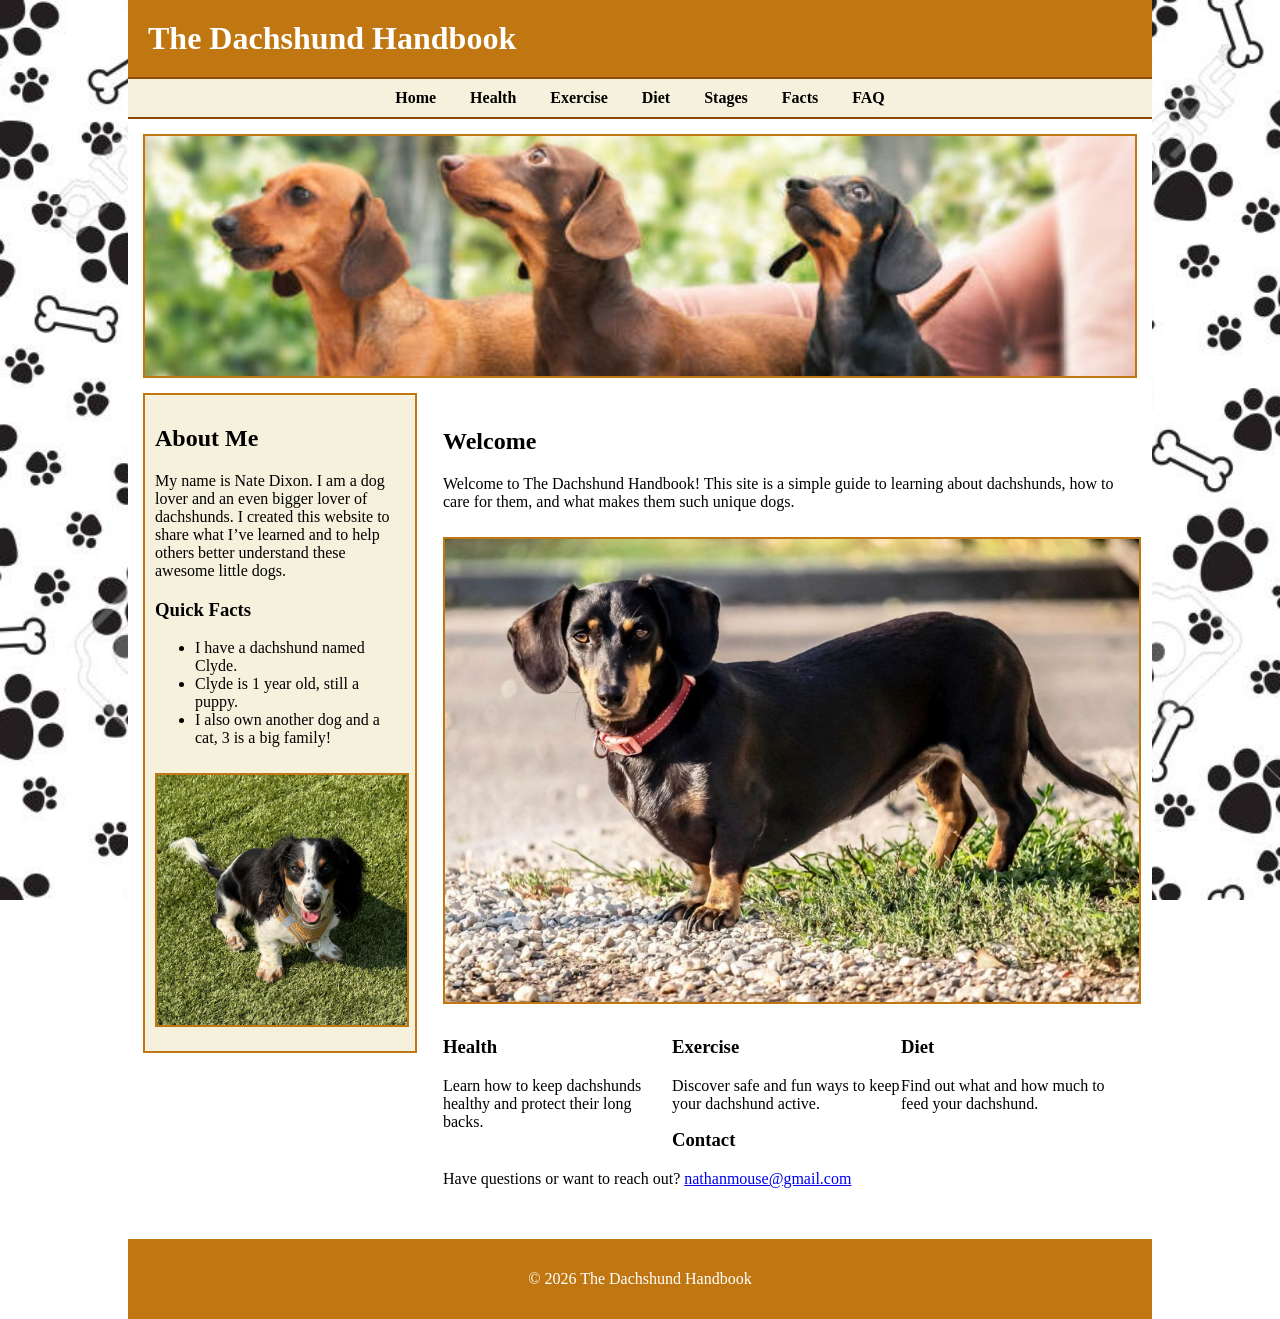
<file: index.html>
<!DOCTYPE html>
<html lang="en">
<head>
<meta charset="UTF-8">
<title>The Dachshund Handbook</title>
<link rel="stylesheet" href="style.css">
</head>

<body>
<div id="wrapper">

<header>
  <h1>The Dachshund Handbook</h1>
</header>

<nav>
  <a href="index.html">Home</a>
  <a href="health.html">Health</a>
  <a href="exercise.html">Exercise</a>
  <a href="diet.html">Diet</a>
  <a href="stages.html">Stages</a>
  <a href="facts.html">Facts</a>
  <a href="faq.html">FAQ</a>
</nav>

<div id="hero"></div>

<aside>
  <h2>About Me</h2>

  <p>
    My name is Nate Dixon. I am a dog lover and an even bigger lover of dachshunds.
    I created this website to share what I’ve learned and to help others better
    understand these awesome little dogs.
  </p>

  <h3>Quick Facts</h3>
  <ul>
    <li>I have a dachshund named Clyde.</li>
    <li>Clyde is 1 year old, still a puppy.</li>
    <li>I also own another dog and a cat, 3 is a big family!</li>
  </ul>

  <img src="clyde.jpg" alt="My dachshund Clyde" width="200">
</aside>

<main>
  <h2>Welcome</h2>

  <p>
    Welcome to The Dachshund Handbook! This site is a simple guide to learning
    about dachshunds, how to care for them, and what makes them such unique dogs.
  </p>

  <img src="homedach-1.jpg" width="100%">

  <div class="section">
    <h3>Health</h3>
    <p>Learn how to keep dachshunds healthy and protect their long backs.</p>
  </div>

  <div class="section">
    <h3>Exercise</h3>
    <p>Discover safe and fun ways to keep your dachshund active.</p>
  </div>

  <div class="section">
    <h3>Diet</h3>
    <p>Find out what and how much to feed your dachshund.</p>
  </div>

  <h3>Contact</h3>
  <p>
    Have questions or want to reach out?
    <a href="mailto:nathanmouse@gmail.com">nathanmouse@gmail.com</a>
  </p>
</main>

<footer>
  <p>© 2026 The Dachshund Handbook</p>
</footer>

</div>
</body>
</html>
</file>
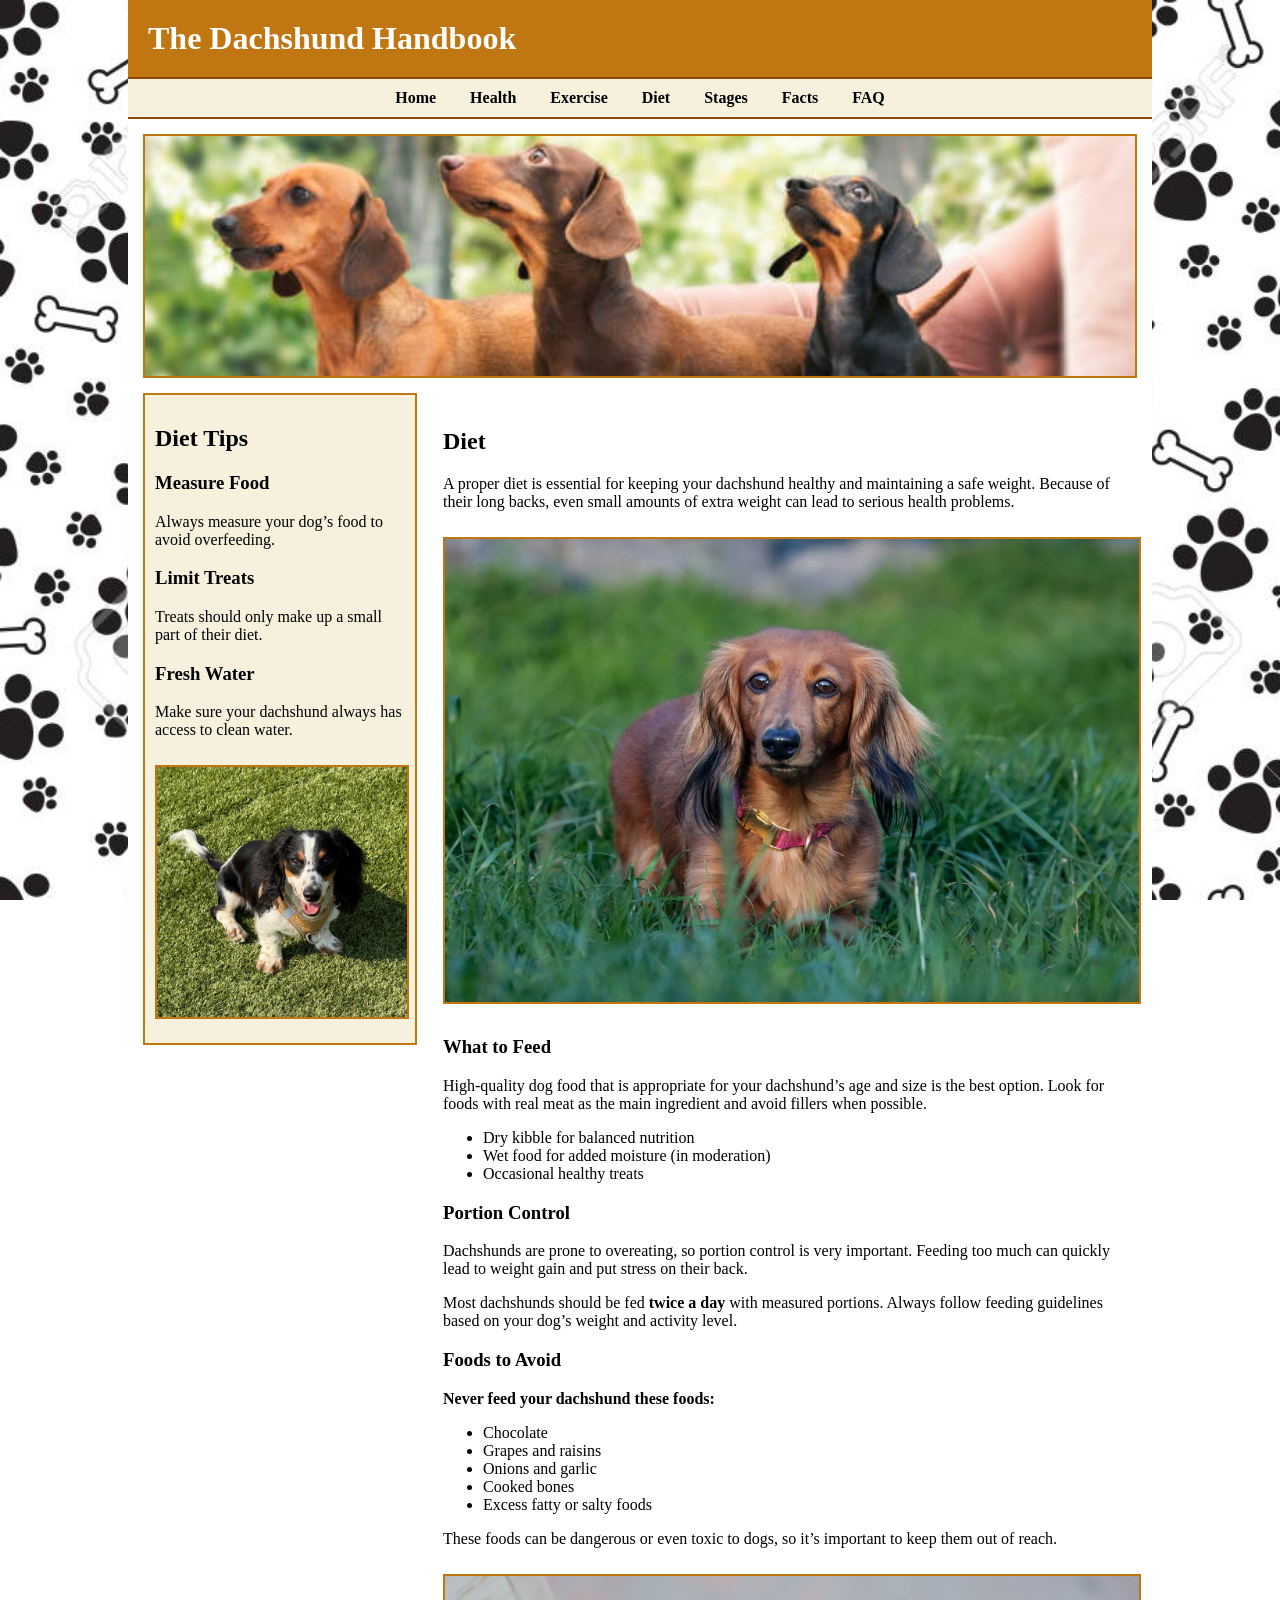
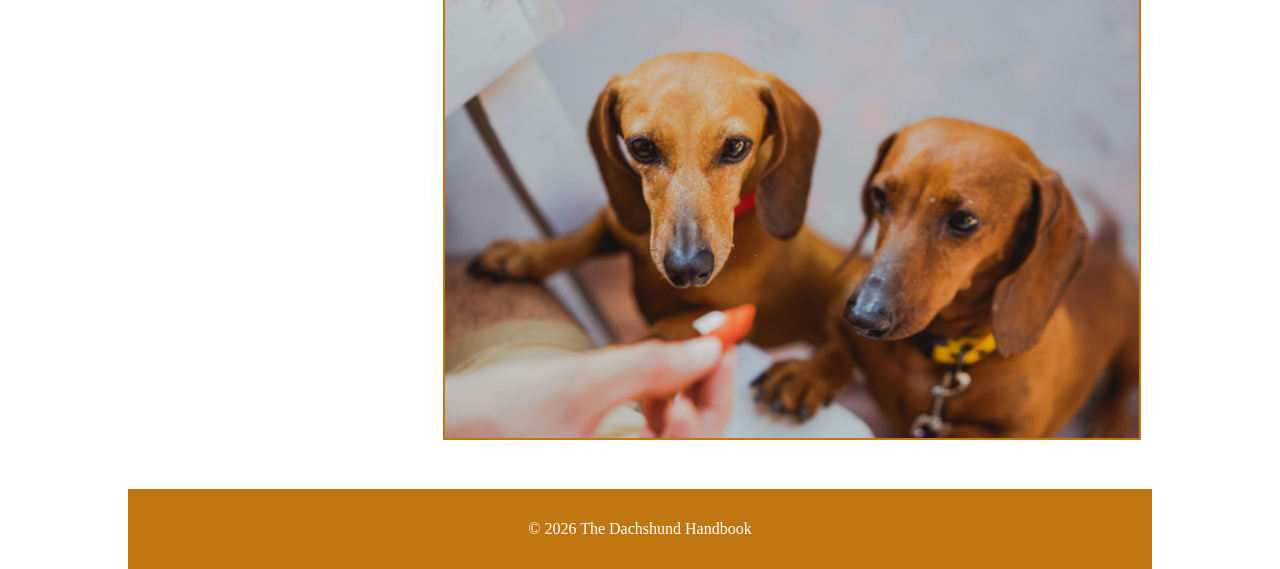
<file: diet.html>
<!DOCTYPE html>
<html lang="en">
<head>
<meta charset="UTF-8">
<title>Dachshund Diet</title>
<link rel="stylesheet" href="style.css">
</head>

<body>

<div id="wrapper">

<header>
  <h1>The Dachshund Handbook</h1>
</header>

<nav>
  <a href="index.html">Home</a>
  <a href="health.html">Health</a>
  <a href="exercise.html">Exercise</a>
  <a href="diet.html">Diet</a>
  <a href="stages.html">Stages</a>
  <a href="facts.html">Facts</a>
  <a href="faq.html">FAQ</a>
</nav>

<div id="hero"></div>

<aside>
  <h2>Diet Tips</h2>

  <h3>Measure Food</h3>
  <p>Always measure your dog’s food to avoid overfeeding.</p>

  <h3>Limit Treats</h3>
  <p>Treats should only make up a small part of their diet.</p>

  <h3>Fresh Water</h3>
  <p>Make sure your dachshund always has access to clean water.</p>

  <img src="clyde.jpg" alt="Clyde the dachshund">
</aside>

<main>
  <h2>Diet</h2>

  <p>
    A proper diet is essential for keeping your dachshund healthy and
    maintaining a safe weight. Because of their long backs, even small
    amounts of extra weight can lead to serious health problems.
  </p>

  <img src="dachshund12.jpg" alt="Dachshund eating">

  <h3>What to Feed</h3>
  <p>
    High-quality dog food that is appropriate for your dachshund’s age
    and size is the best option. Look for foods with real meat as the
    main ingredient and avoid fillers when possible.
  </p>

  <ul>
    <li>Dry kibble for balanced nutrition</li>
    <li>Wet food for added moisture (in moderation)</li>
    <li>Occasional healthy treats</li>
  </ul>

  <h3>Portion Control</h3>
  <p>
    Dachshunds are prone to overeating, so portion control is very important.
    Feeding too much can quickly lead to weight gain and put stress on their back.
  </p>

  <p>
    Most dachshunds should be fed <strong>twice a day</strong> with measured portions.
    Always follow feeding guidelines based on your dog’s weight and activity level.
  </p>

  <h3>Foods to Avoid</h3>

  <p><strong>Never feed your dachshund these foods:</strong></p>
  <ul>
    <li>Chocolate</li>
    <li>Grapes and raisins</li>
    <li>Onions and garlic</li>
    <li>Cooked bones</li>
    <li>Excess fatty or salty foods</li>
  </ul>

  <p>
    These foods can be dangerous or even toxic to dogs, so it’s important
    to keep them out of reach.
  </p>

  <img src="dachshund13.jpg" alt="Dachshund with food">
</main>

<footer>
  <p>© 2026 The Dachshund Handbook</p>
</footer>

</div>

</body>
</html>
</file>
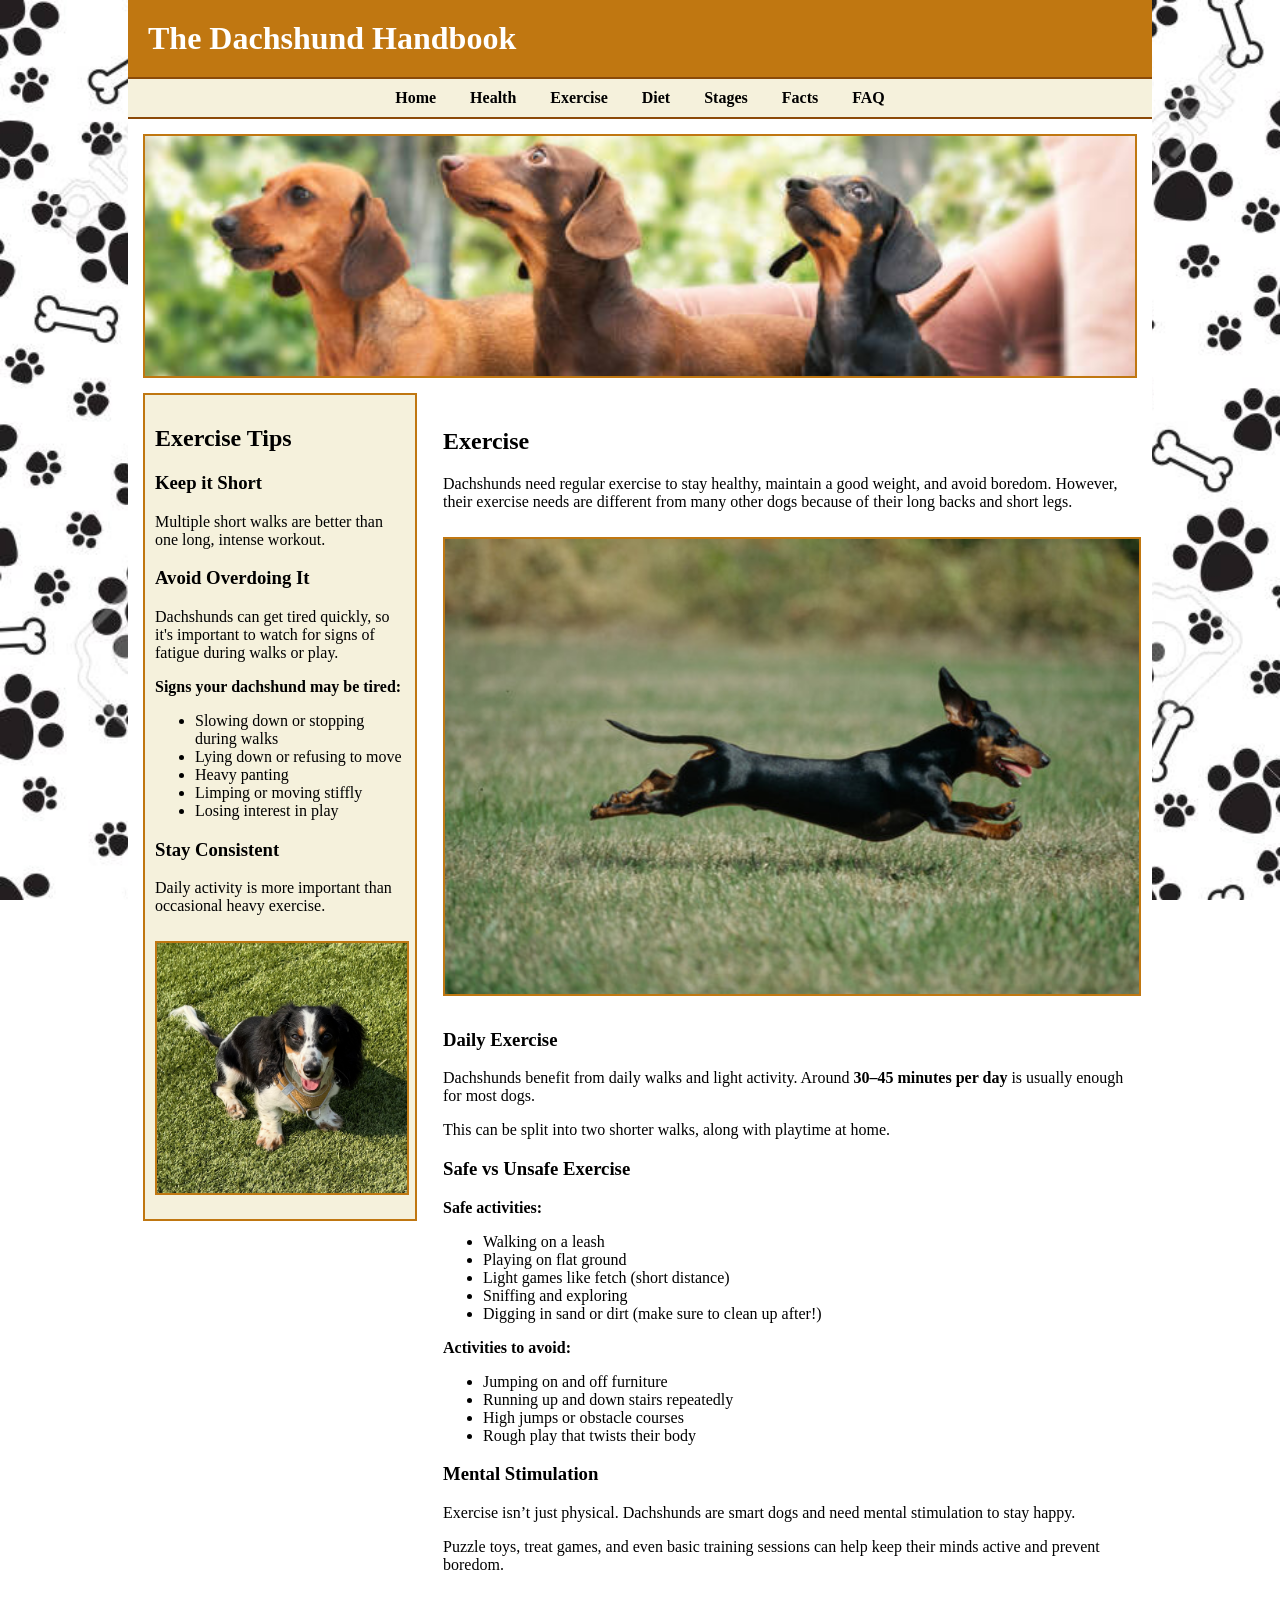
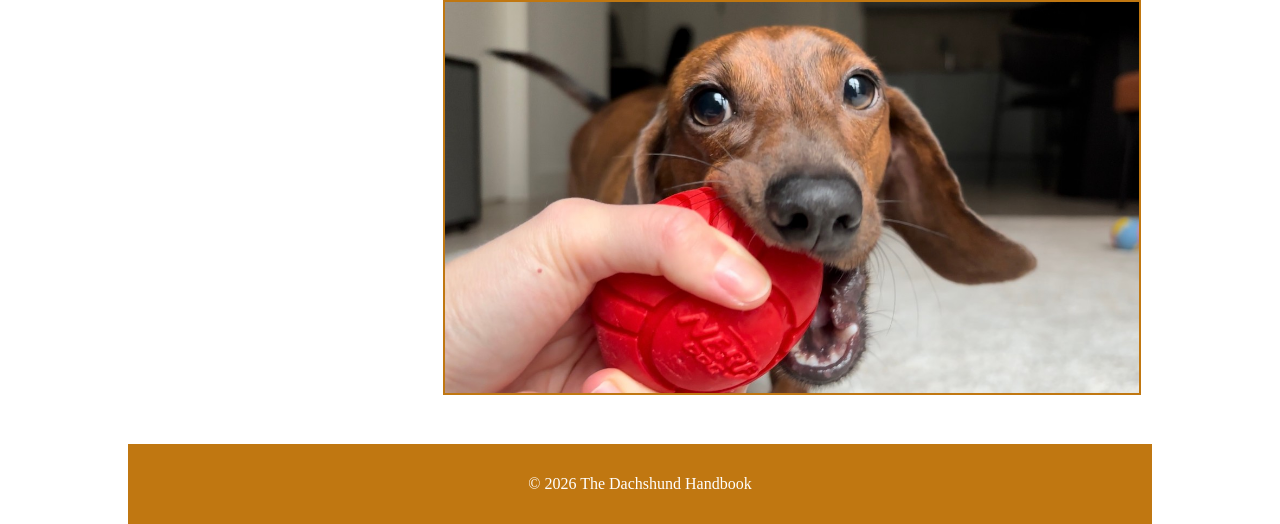
<file: exercise.html>
<!DOCTYPE html>
<html lang="en">
<head>
<meta charset="UTF-8">
<title>Dachshund Exercise</title>
<link rel="stylesheet" href="style.css">
</head>

<body>
<div id="wrapper">

<header>
  <h1>The Dachshund Handbook</h1>
</header>

<nav>
  <a href="index.html">Home</a>
  <a href="health.html">Health</a>
  <a href="exercise.html">Exercise</a>
  <a href="diet.html">Diet</a>
  <a href="stages.html">Stages</a>
  <a href="facts.html">Facts</a>
  <a href="faq.html">FAQ</a>
</nav>

<div id="hero"></div>

<aside>
  <h2>Exercise Tips</h2>

  <h3>Keep it Short</h3>
  <p>Multiple short walks are better than one long, intense workout.</p>

  <h3>Avoid Overdoing It</h3>
  <p>
    Dachshunds can get tired quickly, so it's important to watch for signs
    of fatigue during walks or play.
  </p>

  <p><strong>Signs your dachshund may be tired:</strong></p>
  <ul>
    <li>Slowing down or stopping during walks</li>
    <li>Lying down or refusing to move</li>
    <li>Heavy panting</li>
    <li>Limping or moving stiffly</li>
    <li>Losing interest in play</li>
  </ul>

  <h3>Stay Consistent</h3>
  <p>Daily activity is more important than occasional heavy exercise.</p>

  <img src="clyde.jpg" alt="Clyde the dachshund">
</aside>

<main>
  <h2>Exercise</h2>

  <p>
    Dachshunds need regular exercise to stay healthy, maintain a good weight,
    and avoid boredom. However, their exercise needs are different from many
    other dogs because of their long backs and short legs.
  </p>

  <img src="dachshund3.jpg" alt="Dachshund walking">

  <h3>Daily Exercise</h3>
  <p>
    Dachshunds benefit from daily walks and light activity. Around
    <strong>30–45 minutes per day</strong> is usually enough for most dogs.
  </p>

  <p>
    This can be split into two shorter walks, along with playtime at home.
  </p>

  <h3>Safe vs Unsafe Exercise</h3>

  <p><strong>Safe activities:</strong></p>
  <ul>
    <li>Walking on a leash</li>
    <li>Playing on flat ground</li>
    <li>Light games like fetch (short distance)</li>
    <li>Sniffing and exploring</li>
    <li>Digging in sand or dirt (make sure to clean up after!)</li>
  </ul>

  <p><strong>Activities to avoid:</strong></p>
  <ul>
    <li>Jumping on and off furniture</li>
    <li>Running up and down stairs repeatedly</li>
    <li>High jumps or obstacle courses</li>
    <li>Rough play that twists their body</li>
  </ul>

  <h3>Mental Stimulation</h3>
  <p>
    Exercise isn’t just physical. Dachshunds are smart dogs and need mental
    stimulation to stay happy.
  </p>

  <p>
    Puzzle toys, treat games, and even basic training sessions can help keep
    their minds active and prevent boredom.
  </p>

  <img src="dachshund4.jpg" alt="Dachshund playing">
</main>

<footer>
  <p>© 2026 The Dachshund Handbook</p>
</footer>

</div>
</body>
</html>
</file>
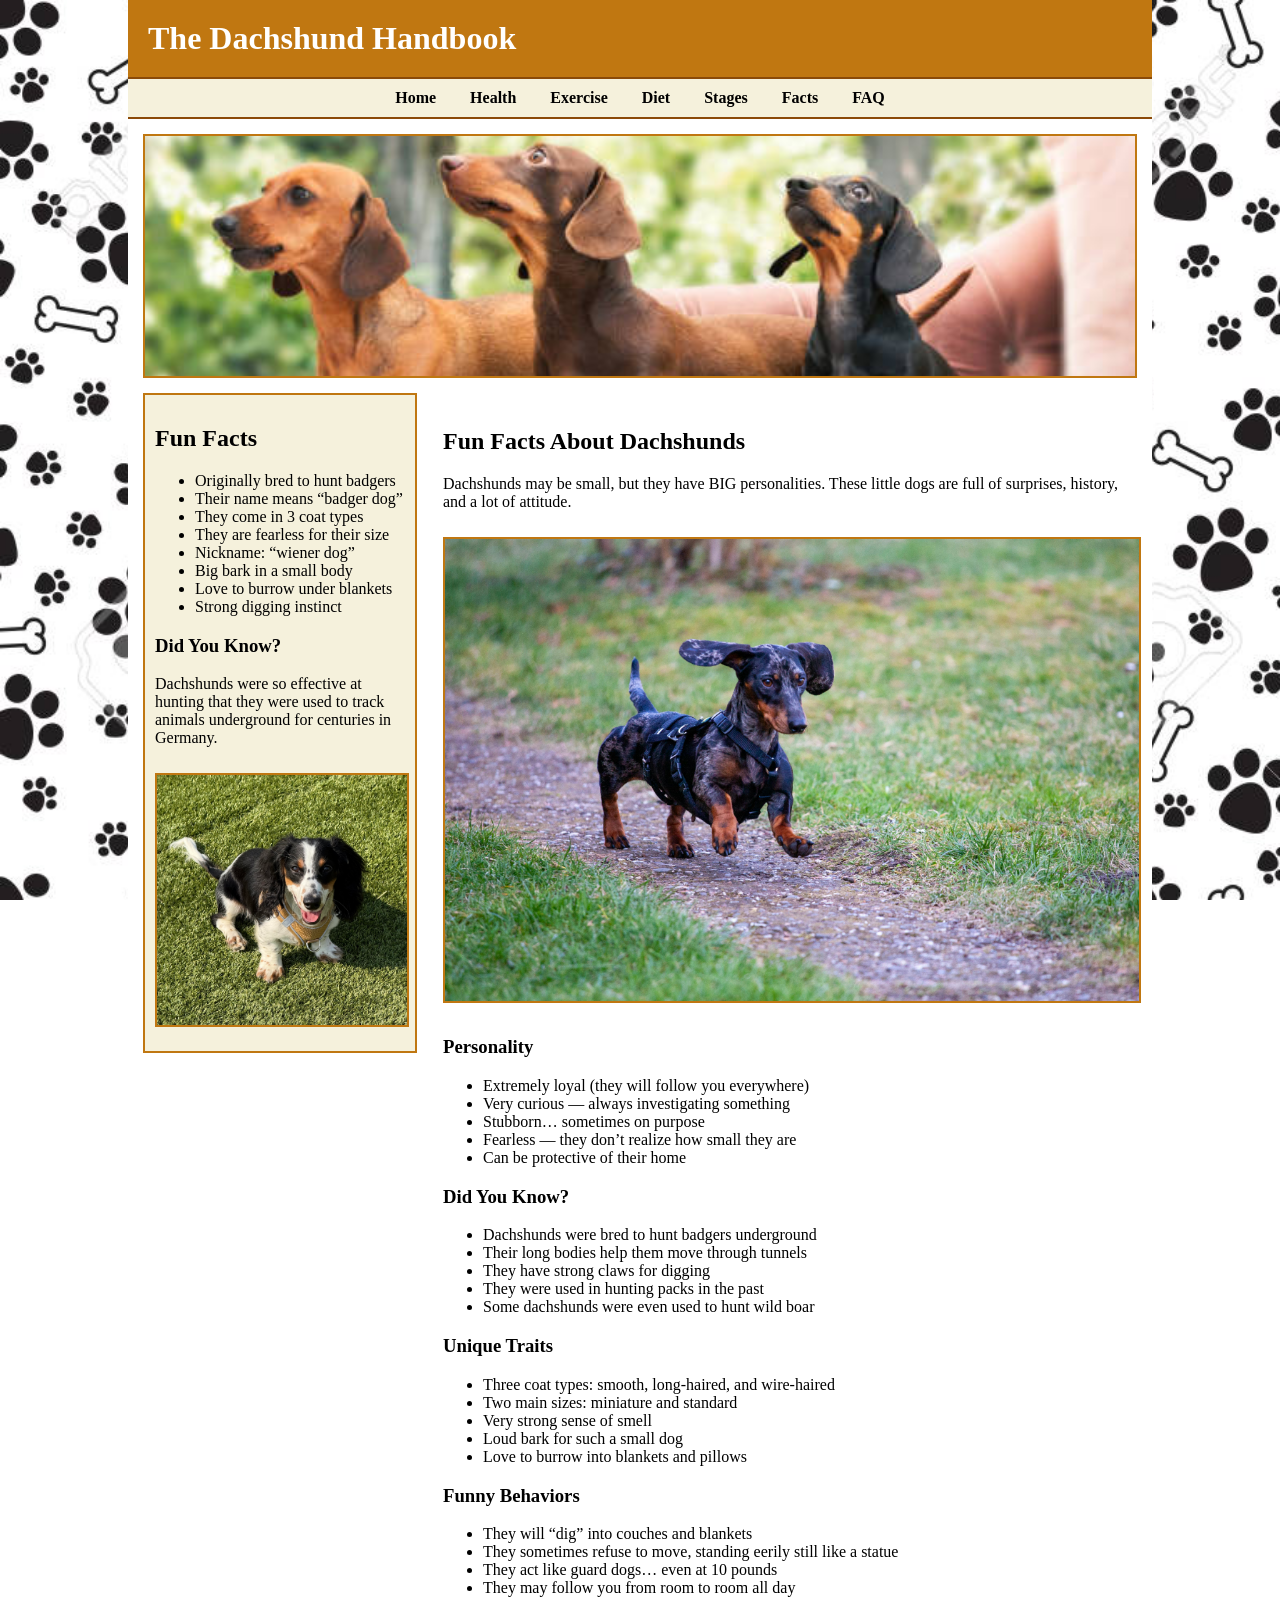
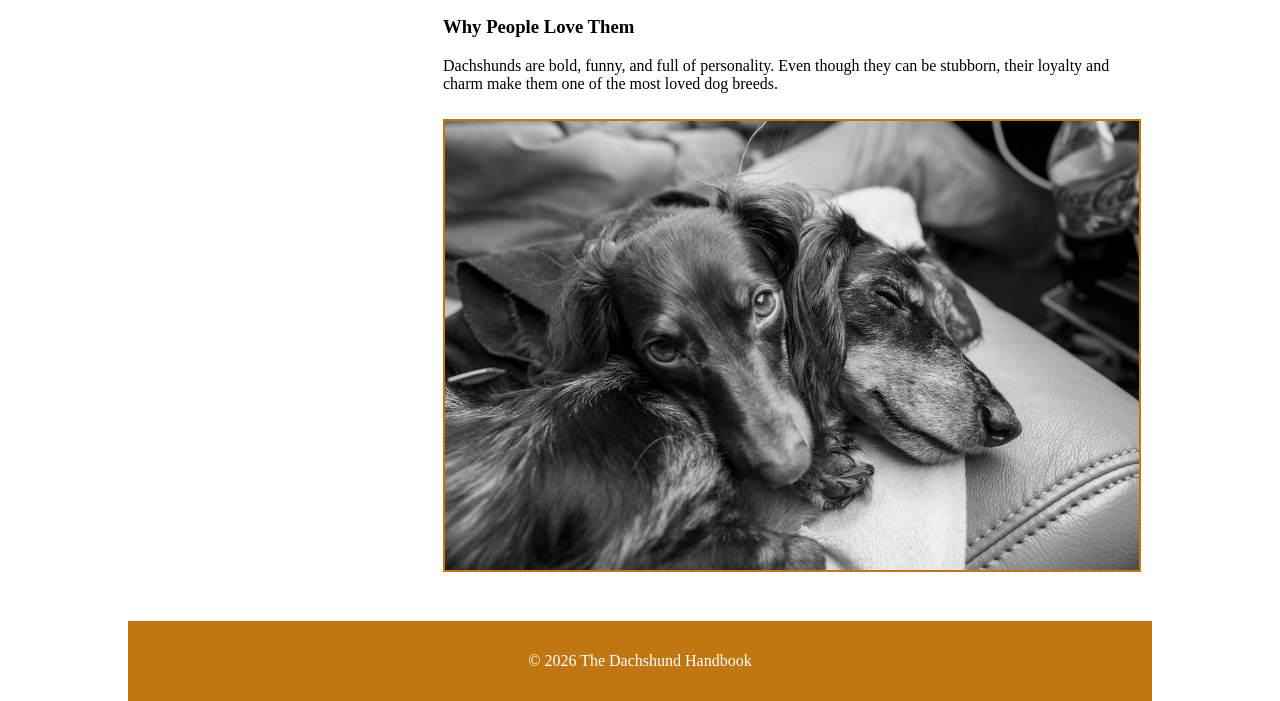
<file: facts.html>
<!DOCTYPE html>
<html lang="en">
<head>
<meta charset="UTF-8">
<title>Fun Dachshund Facts</title>
<link rel="stylesheet" href="style.css">
</head>

<body>

<div id="wrapper">

<header>
  <h1>The Dachshund Handbook</h1>
</header>

<nav>
  <a href="index.html">Home</a>
  <a href="health.html">Health</a>
  <a href="exercise.html">Exercise</a>
  <a href="diet.html">Diet</a>
  <a href="stages.html">Stages</a>
  <a href="facts.html">Facts</a>
  <a href="faq.html">FAQ</a>
</nav>

<div id="hero"></div>

<aside>
  <h2>Fun Facts</h2>

  <ul>
    <li>Originally bred to hunt badgers</li>
    <li>Their name means “badger dog”</li>
    <li>They come in 3 coat types</li>
    <li>They are fearless for their size</li>
    <li>Nickname: “wiener dog”</li>
    <li>Big bark in a small body</li>
    <li>Love to burrow under blankets</li>
    <li>Strong digging instinct</li>
  </ul>

  <h3>Did You Know?</h3>
  <p>
    Dachshunds were so effective at hunting that they were used to track
    animals underground for centuries in Germany.
  </p>

  <img src="clyde.jpg" alt="Clyde the dachshund">
</aside>

<main>
  <h2>Fun Facts About Dachshunds</h2>

  <p>
    Dachshunds may be small, but they have BIG personalities. These little dogs
    are full of surprises, history, and a lot of attitude.
  </p>

  <img src="dachshund14.jpg" alt="Dachshund looking alert">

  <h3>Personality</h3>
  <ul>
    <li>Extremely loyal (they will follow you everywhere)</li>
    <li>Very curious — always investigating something</li>
    <li>Stubborn… sometimes on purpose</li>
    <li>Fearless — they don’t realize how small they are</li>
    <li>Can be protective of their home</li>
  </ul>

  <h3>Did You Know?</h3>
  <ul>
    <li>Dachshunds were bred to hunt badgers underground</li>
    <li>Their long bodies help them move through tunnels</li>
    <li>They have strong claws for digging</li>
    <li>They were used in hunting packs in the past</li>
    <li>Some dachshunds were even used to hunt wild boar</li>
  </ul>

  <h3>Unique Traits</h3>
  <ul>
    <li>Three coat types: smooth, long-haired, and wire-haired</li>
    <li>Two main sizes: miniature and standard</li>
    <li>Very strong sense of smell</li>
    <li>Loud bark for such a small dog</li>
    <li>Love to burrow into blankets and pillows</li>
  </ul>

  <h3>Funny Behaviors</h3>
  <ul>
    <li>They will “dig” into couches and blankets</li>
    <li>They sometimes refuse to move, standing eerily still like a statue</li>
    <li>They act like guard dogs… even at 10 pounds</li>
    <li>They may follow you from room to room all day</li>
  </ul>

  <h3>Why People Love Them</h3>
  <p>
    Dachshunds are bold, funny, and full of personality. Even though they can
    be stubborn, their loyalty and charm make them one of the most loved dog breeds.
  </p>

  <img src="dachshund15.jpg" alt="Dachshund sitting">

</main>

<footer>
  <p>© 2026 The Dachshund Handbook</p>
</footer>

</div>

</body>
</html>
</file>
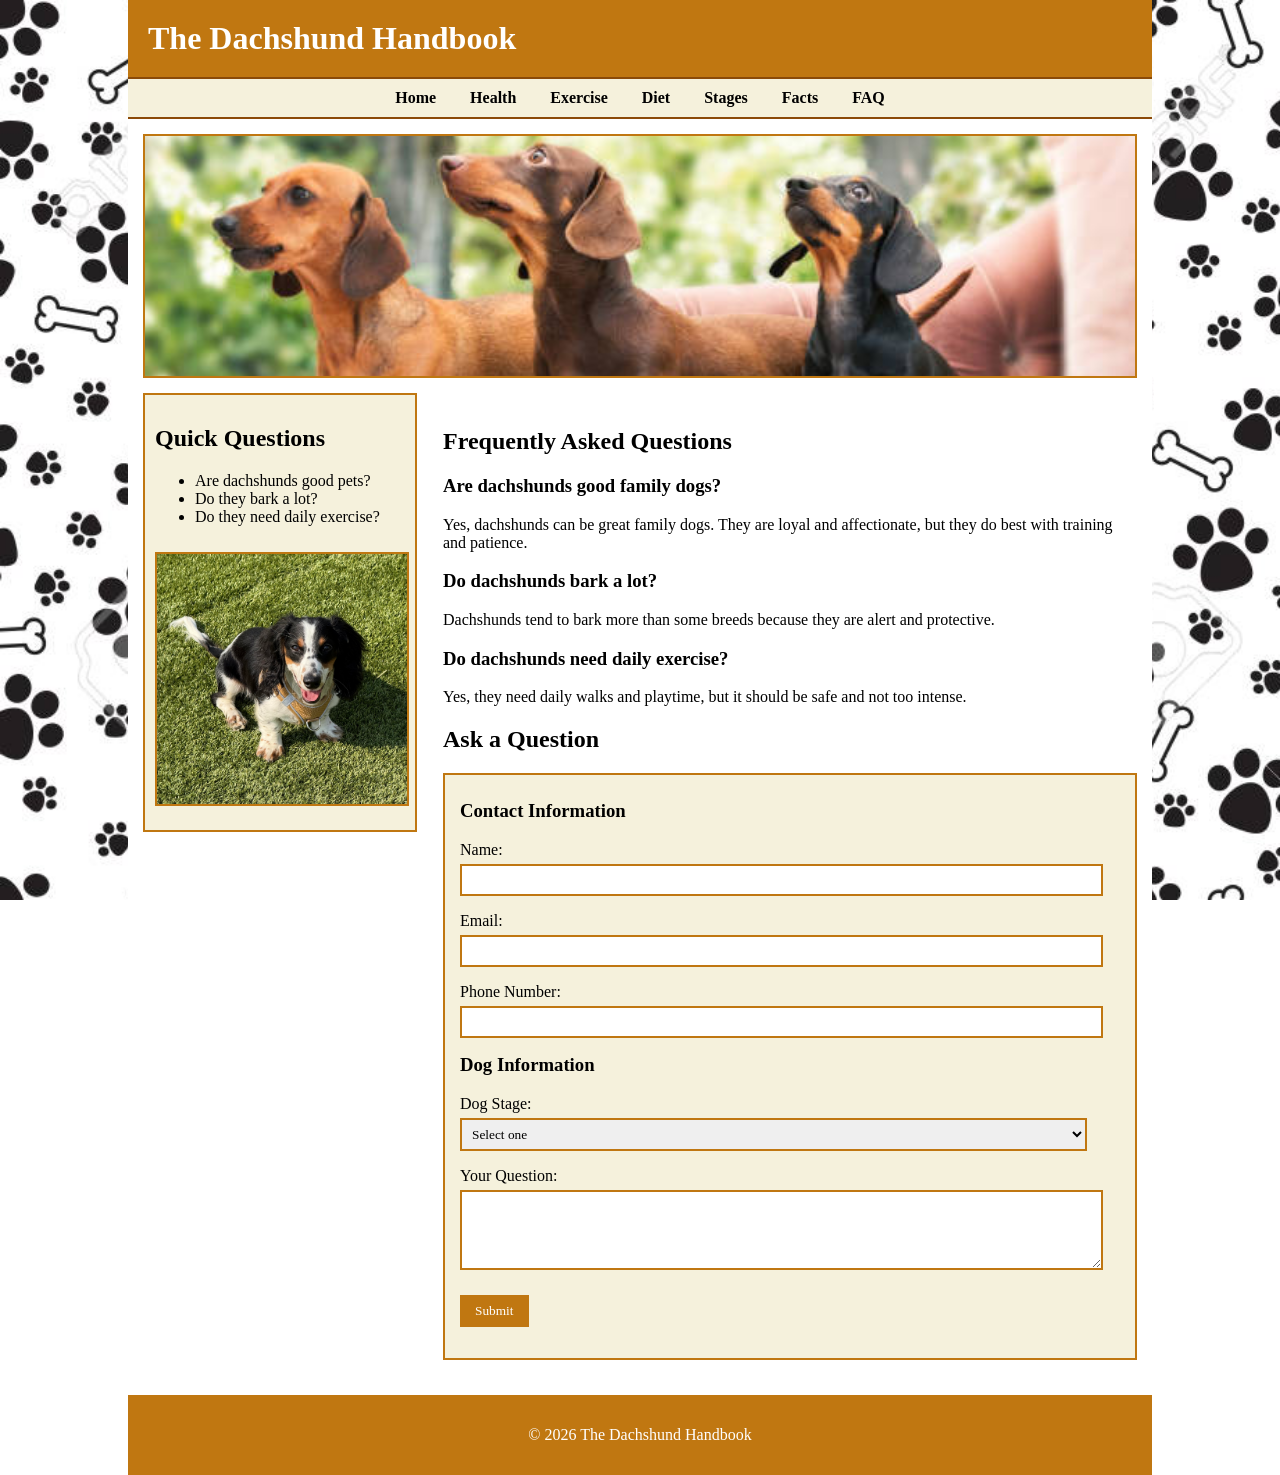
<file: faq.html>
<!DOCTYPE html>
<html lang="en">
<head>
<meta charset="UTF-8">
<title>Dachshund FAQ</title>
<link rel="stylesheet" href="style.css">
</head>

<body>

<div id="wrapper">

<header>
  <h1>The Dachshund Handbook</h1>
</header>

<nav>
  <a href="index.html">Home</a>
  <a href="health.html">Health</a>
  <a href="exercise.html">Exercise</a>
  <a href="diet.html">Diet</a>
  <a href="stages.html">Stages</a>
  <a href="facts.html">Facts</a>
  <a href="faq.html">FAQ</a>
</nav>

<div id="hero"></div>

<aside>
  <h2>Quick Questions</h2>

  <ul>
    <li>Are dachshunds good pets?</li>
    <li>Do they bark a lot?</li>
    <li>Do they need daily exercise?</li>
  </ul>

  <img src="clyde.jpg" alt="Clyde the dachshund">
</aside>

<main>
  <h2>Frequently Asked Questions</h2>

  <h3>Are dachshunds good family dogs?</h3>
  <p>
    Yes, dachshunds can be great family dogs. They are loyal and affectionate,
    but they do best with training and patience.
  </p>

  <h3>Do dachshunds bark a lot?</h3>
  <p>
    Dachshunds tend to bark more than some breeds because they are alert and
    protective.
  </p>

  <h3>Do dachshunds need daily exercise?</h3>
  <p>
    Yes, they need daily walks and playtime, but it should be safe and not too intense.
  </p>

  <h2>Ask a Question</h2>

  <form action="#" method="post">

  <h3>Contact Information</h3>

  <p>
    <label for="name">Name:</label><br>
    <input type="text" id="name" name="name" required>
  </p>

  <p>
    <label for="email">Email:</label><br>
    <input type="email" id="email" name="email" required>
  </p>

  <p>
    <label for="phone">Phone Number:</label><br>
    <input type="tel" id="phone" name="phone">
  </p>

  <h3>Dog Information</h3>

  <p>
    <label for="stage">Dog Stage:</label><br>
    <select id="stage" name="stage" required>
      <option value="">Select one</option>
      <option value="puppy">Puppy</option>
      <option value="adult">Adult</option>
      <option value="senior">Senior</option>
    </select>
  </p>

  <p>
    <label for="question">Your Question:</label><br>
    <textarea id="question" name="question" rows="4" required></textarea>
  </p>

  <p>
    <input type="submit" value="Submit">
  </p>

</form>

</main>

<footer>
  <p>© 2026 The Dachshund Handbook</p>
</footer>

</div>

</body>
</html>
</file>
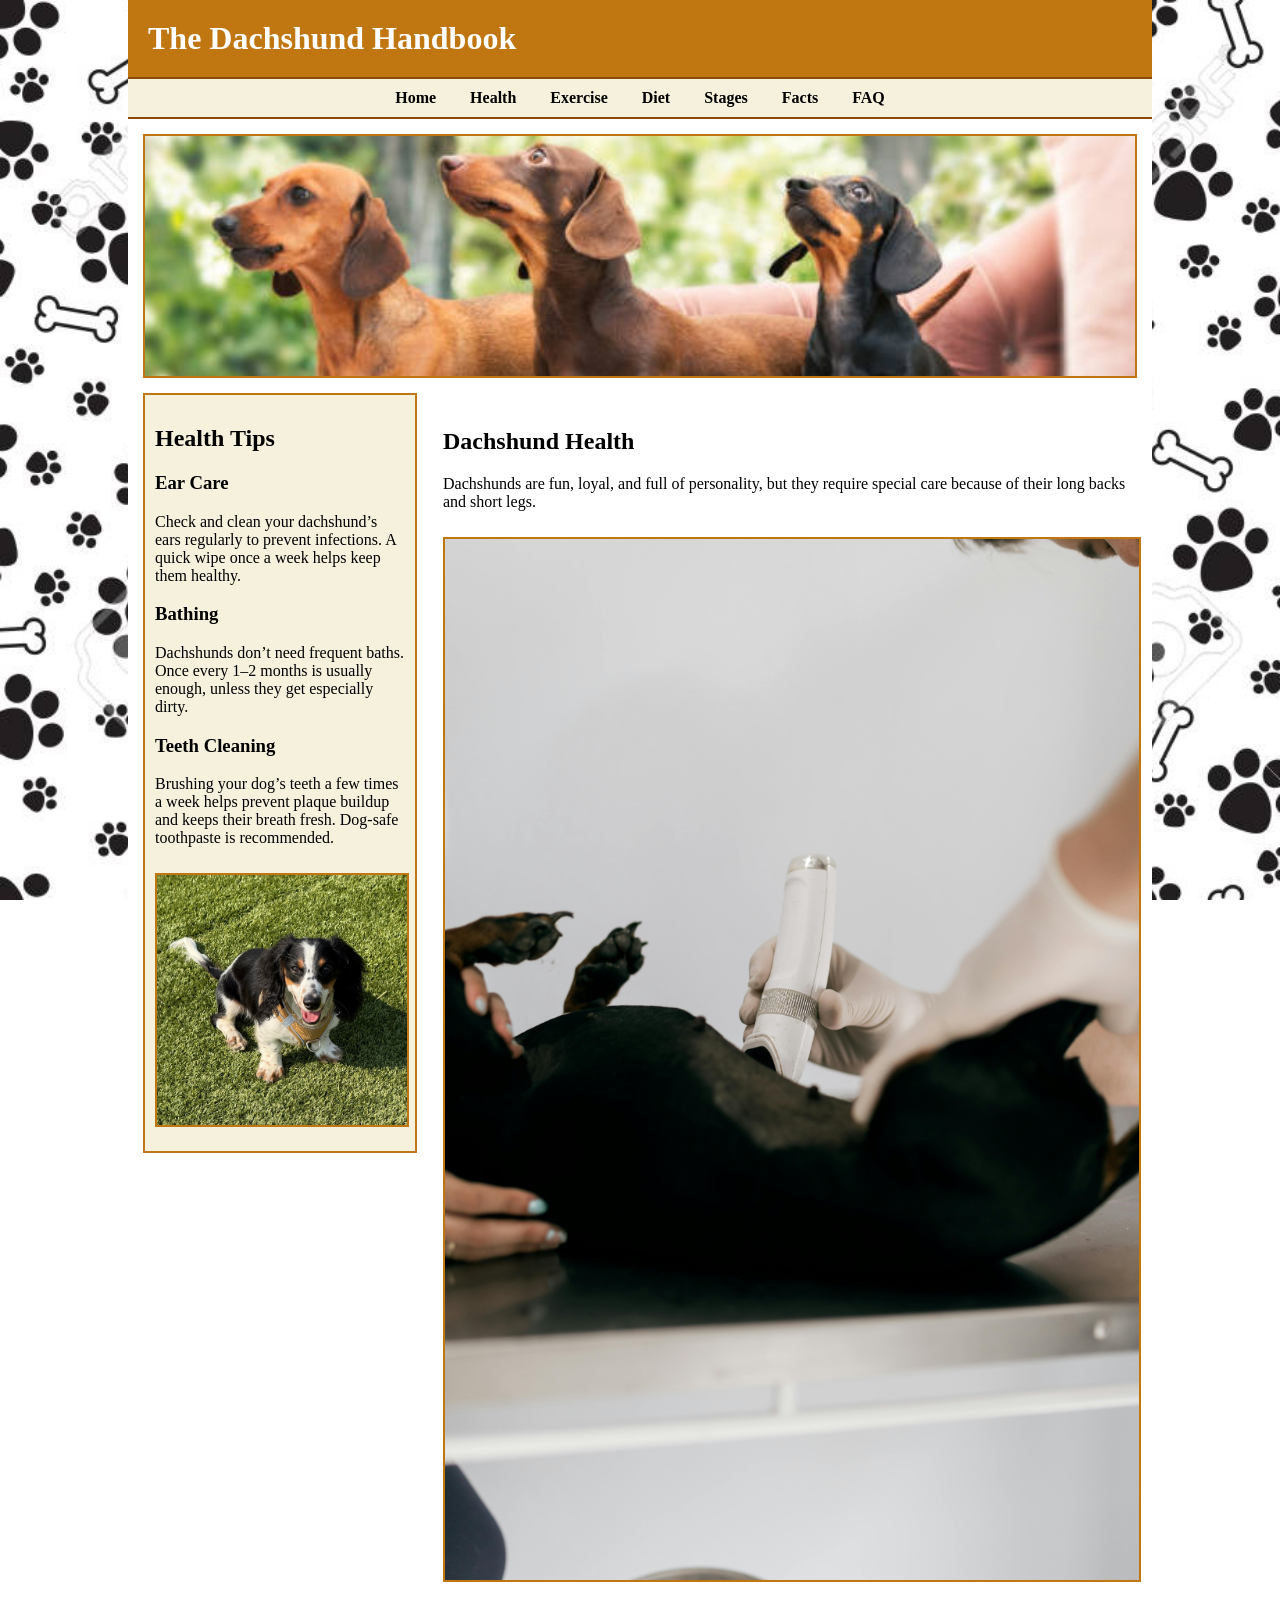
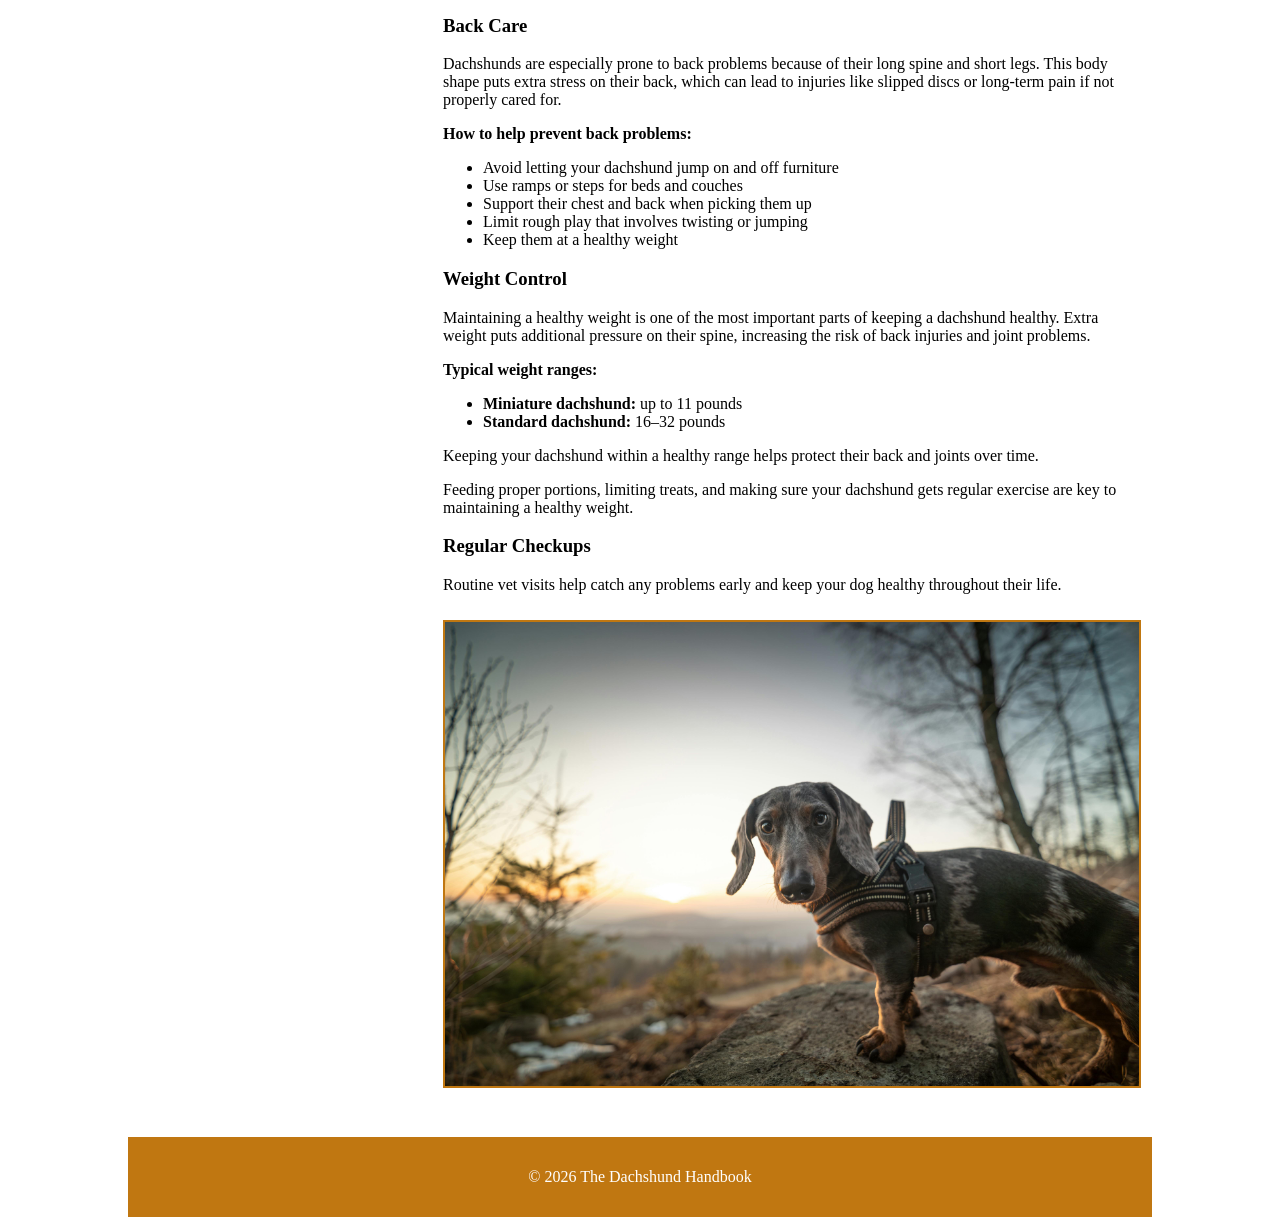
<file: health.html>
<!DOCTYPE html>
<html lang="en">
<head>
<meta charset="UTF-8">
<title>Dachshund Health</title>
<link rel="stylesheet" href="style.css">
</head>

<body>
<div id="wrapper">

<header>
  <h1>The Dachshund Handbook</h1>
</header>

<nav>
  <a href="index.html">Home</a>
  <a href="health.html">Health</a>
  <a href="exercise.html">Exercise</a>
  <a href="diet.html">Diet</a>
  <a href="stages.html">Stages</a>
  <a href="facts.html">Facts</a>
  <a href="faq.html">FAQ</a>
</nav>

<div id="hero"></div>

<aside>
  <h2>Health Tips</h2>

  <h3>Ear Care</h3>
  <p>
    Check and clean your dachshund’s ears regularly to prevent infections.
    A quick wipe once a week helps keep them healthy.
  </p>

  <h3>Bathing</h3>
  <p>
    Dachshunds don’t need frequent baths. Once every 1–2 months is usually enough,
    unless they get especially dirty.
  </p>

  <h3>Teeth Cleaning</h3>
  <p>
    Brushing your dog’s teeth a few times a week helps prevent plaque buildup
    and keeps their breath fresh. Dog-safe toothpaste is recommended.
  </p>

  <img src="clyde.jpg" alt="Clyde the dachshund">
</aside>

<main>
  <h2>Dachshund Health</h2>

  <p>
    Dachshunds are fun, loyal, and full of personality, but they require
    special care because of their long backs and short legs.
  </p>

  <img src="dachshund16.jpg" alt="Healthy dachshund">

  <h3>Back Care</h3>
  <p>
    Dachshunds are especially prone to back problems because of their long
    spine and short legs. This body shape puts extra stress on their back,
    which can lead to injuries like slipped discs or long-term pain if not
    properly cared for.
  </p>

  <p><strong>How to help prevent back problems:</strong></p>
  <ul>
    <li>Avoid letting your dachshund jump on and off furniture</li>
    <li>Use ramps or steps for beds and couches</li>
    <li>Support their chest and back when picking them up</li>
    <li>Limit rough play that involves twisting or jumping</li>
    <li>Keep them at a healthy weight</li>
  </ul>

  <h3>Weight Control</h3>
  <p>
    Maintaining a healthy weight is one of the most important parts of keeping
    a dachshund healthy. Extra weight puts additional pressure on their spine,
    increasing the risk of back injuries and joint problems.
  </p>

  <p><strong>Typical weight ranges:</strong></p>
  <ul>
    <li><strong>Miniature dachshund:</strong> up to 11 pounds</li>
    <li><strong>Standard dachshund:</strong> 16–32 pounds</li>
  </ul>

  <p>
    Keeping your dachshund within a healthy range helps protect their back
    and joints over time.
  </p>

  <p>
    Feeding proper portions, limiting treats, and making sure your dachshund gets
    regular exercise are key to maintaining a healthy weight.
  </p>

  <h3>Regular Checkups</h3>
  <p>
    Routine vet visits help catch any problems early and keep your dog healthy
    throughout their life.
  </p>

  <img src="dachshund18.jpg" alt="Dachshund relaxing">
</main>

<footer>
  <p>© 2026 The Dachshund Handbook</p>
</footer>

</div>
</body>
</html>
</file>
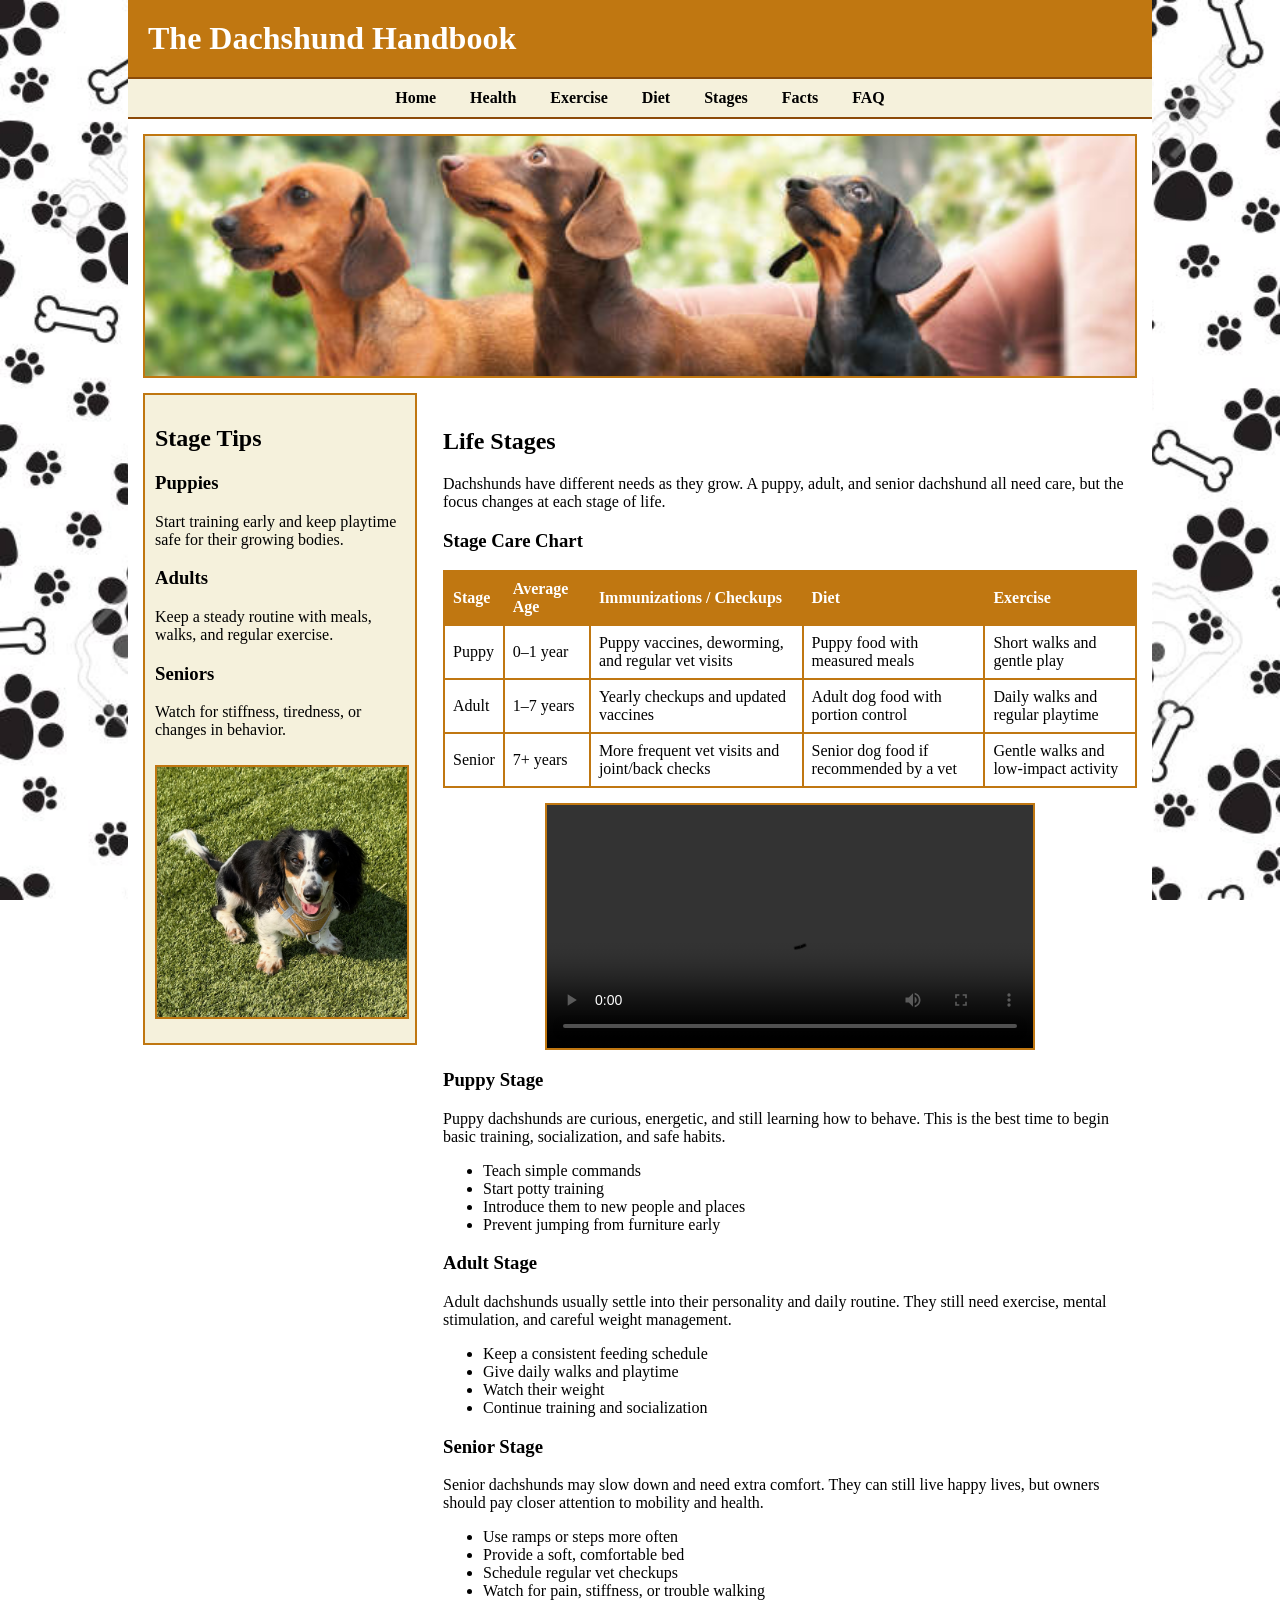
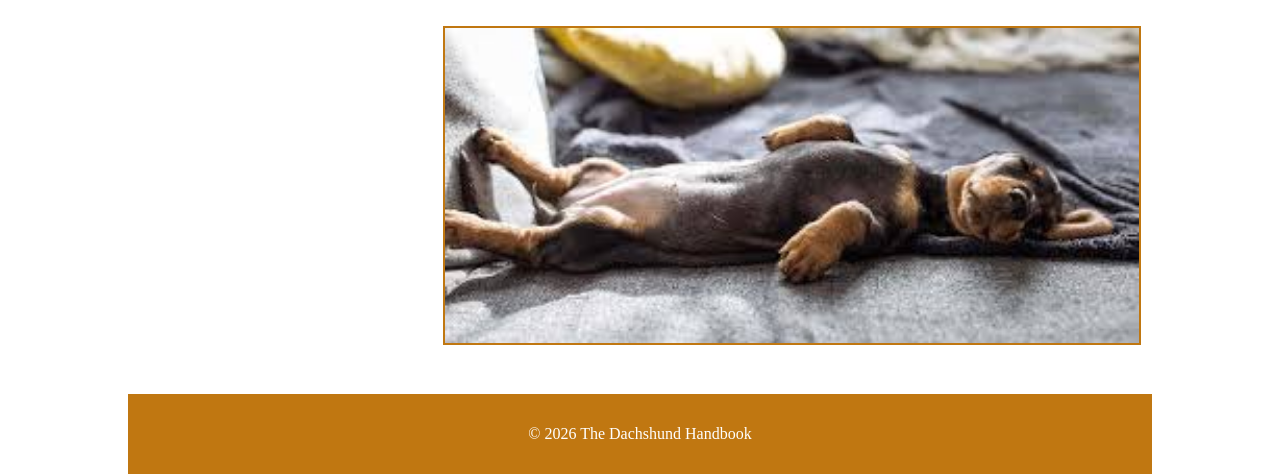
<file: stages.html>
<!DOCTYPE html>
<html lang="en">
<head>
<meta charset="UTF-8">
<title>Dachshund Life Stages</title>
<link rel="stylesheet" href="style.css">
</head>

<body>

<div id="wrapper">

<header>
  <h1>The Dachshund Handbook</h1>
</header>

<nav>
  <a href="index.html">Home</a>
  <a href="health.html">Health</a>
  <a href="exercise.html">Exercise</a>
  <a href="diet.html">Diet</a>
  <a href="stages.html">Stages</a>
  <a href="facts.html">Facts</a>
  <a href="faq.html">FAQ</a>
</nav>

<div id="hero"></div>

<aside>
  <h2>Stage Tips</h2>

  <h3>Puppies</h3>
  <p>Start training early and keep playtime safe for their growing bodies.</p>

  <h3>Adults</h3>
  <p>Keep a steady routine with meals, walks, and regular exercise.</p>

  <h3>Seniors</h3>
  <p>Watch for stiffness, tiredness, or changes in behavior.</p>

  <img src="clyde.jpg" alt="Clyde the dachshund">
</aside>

<main>
  <h2>Life Stages</h2>

  <p>
    Dachshunds have different needs as they grow. A puppy, adult, and senior
    dachshund all need care, but the focus changes at each stage of life.
  </p>

  <h3>Stage Care Chart</h3>

    <table>
    <tr>
        <th>Stage</th>
        <th>Average Age</th>
        <th>Immunizations / Checkups</th>
        <th>Diet</th>
        <th>Exercise</th>
    </tr>

    <tr>
        <td>Puppy</td>
        <td>0–1 year</td>
        <td>Puppy vaccines, deworming, and regular vet visits</td>
        <td>Puppy food with measured meals</td>
        <td>Short walks and gentle play</td>
    </tr>

    <tr>
        <td>Adult</td>
        <td>1–7 years</td>
        <td>Yearly checkups and updated vaccines</td>
        <td>Adult dog food with portion control</td>
        <td>Daily walks and regular playtime</td>
    </tr>

    <tr>
        <td>Senior</td>
        <td>7+ years</td>
        <td>More frequent vet visits and joint/back checks</td>
        <td>Senior dog food if recommended by a vet</td>
        <td>Gentle walks and low-impact activity</td>
    </tr>
    </table>

    <video class="stagevideo" controls>
    <source src="dachshundvideo.mp4" type="video/mp4">
    Your browser does not support the video tag.
    </video>

  <h3>Puppy Stage</h3>
  <p>
    Puppy dachshunds are curious, energetic, and still learning how to behave.
    This is the best time to begin basic training, socialization, and safe habits.
  </p>

  <ul>
    <li>Teach simple commands</li>
    <li>Start potty training</li>
    <li>Introduce them to new people and places</li>
    <li>Prevent jumping from furniture early</li>
  </ul>

  <h3>Adult Stage</h3>
  <p>
    Adult dachshunds usually settle into their personality and daily routine.
    They still need exercise, mental stimulation, and careful weight management.
  </p>

  <ul>
    <li>Keep a consistent feeding schedule</li>
    <li>Give daily walks and playtime</li>
    <li>Watch their weight</li>
    <li>Continue training and socialization</li>
  </ul>

  <h3>Senior Stage</h3>
  <p>
    Senior dachshunds may slow down and need extra comfort. They can still live
    happy lives, but owners should pay closer attention to mobility and health.
  </p>

  <ul>
    <li>Use ramps or steps more often</li>
    <li>Provide a soft, comfortable bed</li>
    <li>Schedule regular vet checkups</li>
    <li>Watch for pain, stiffness, or trouble walking</li>
  </ul>

  <img src="dachshund2.jpg" alt="Dachshund relaxing">
</main>

<footer>
  <p>© 2026 The Dachshund Handbook</p>
</footer>

</div>

</body>
</html>
</file>
<file: style.css>
body {
  margin: 0;
  color: #000000;
  font-family: Georgia, "Times New Roman", serif;
  background-image: url(background.jpg);
  background-size: cover;
  background-repeat: no-repeat;
  background-attachment: fixed;
}

header {
  background-color: #c07711;
  color: #ffffff;
  padding: 20px;
}

header h1 {
  margin: 0;
}

nav {
  background-color: #f5f1dc;
  text-align: center;
  padding: 10px;
  border-top: 2px solid #8b4a08;
  border-bottom: 2px solid #8b4a08;
}

nav a {
  color: #000000;
  text-decoration: none;
  font-weight: bold;
  margin: 15px;
}

#hero {
  height: 240px;
  margin: 15px;
  border: 2px solid #c07711;
  background-image: url(hero.jpg);
  background-size: cover;
  background-position: center;
  background-repeat: no-repeat;
}

aside {
  float: left;
  width: 250px;
  margin-left: 15px;
  padding: 10px;
  background-color: #f5f1dc;
  border: 2px solid #c07711;
}

main {
  margin-left: 300px;
  padding: 15px;
}

.imagebox {
  border: 2px solid #c07711;
  text-align: center;
  padding: 40px;
  margin: 15px 0;
}

.section {
  float: left;
  width: 33%;
}

footer {
  clear: both;
  background-color: #c07711;
  color: #ffffff;
  text-align: center;
  padding: 15px;
  margin-top: 20px;
}

img {
  width: 100%;
  height: auto;
  max-width: 100%;
  border: 2px solid #c07711;
  margin: 10px 0;
}

#wrapper {
  width: 80%;
  min-width: 900px;
  max-width: 1200px;
  margin: auto;
  background-color: #ffffff;
}

table {
  width: 100%;
  border-collapse: collapse;
  margin: 15px 0;
}

th {
  background-color: #c07711;
  color: white;
}

td, th {
  border: 2px solid #c07711;
  padding: 8px;
  text-align: left;
}

form {
  border: 2px solid #c07711;
  padding: 15px;
  background-color: #f5f1dc;
}

form h3 {
  margin-top: 10px;
}

input, textarea, select {
  width: 95%;
  padding: 6px;
  margin-top: 5px;
  border: 2px solid #c07711;
  font-family: Georgia, "Times New Roman", serif;
}

input[type="submit"] {
  width: auto;
  background-color: #c07711;
  color: white;
  border: none;
  padding: 8px 15px;
  cursor: pointer;
}

input[type="submit"]:hover {
  background-color: #944a0a;
}

.stagevideo {
  width: 70%;
  max-width: 700px;
  display: block;
  margin: 15px auto;
  border: 2px solid #c07711;
}
</file>
